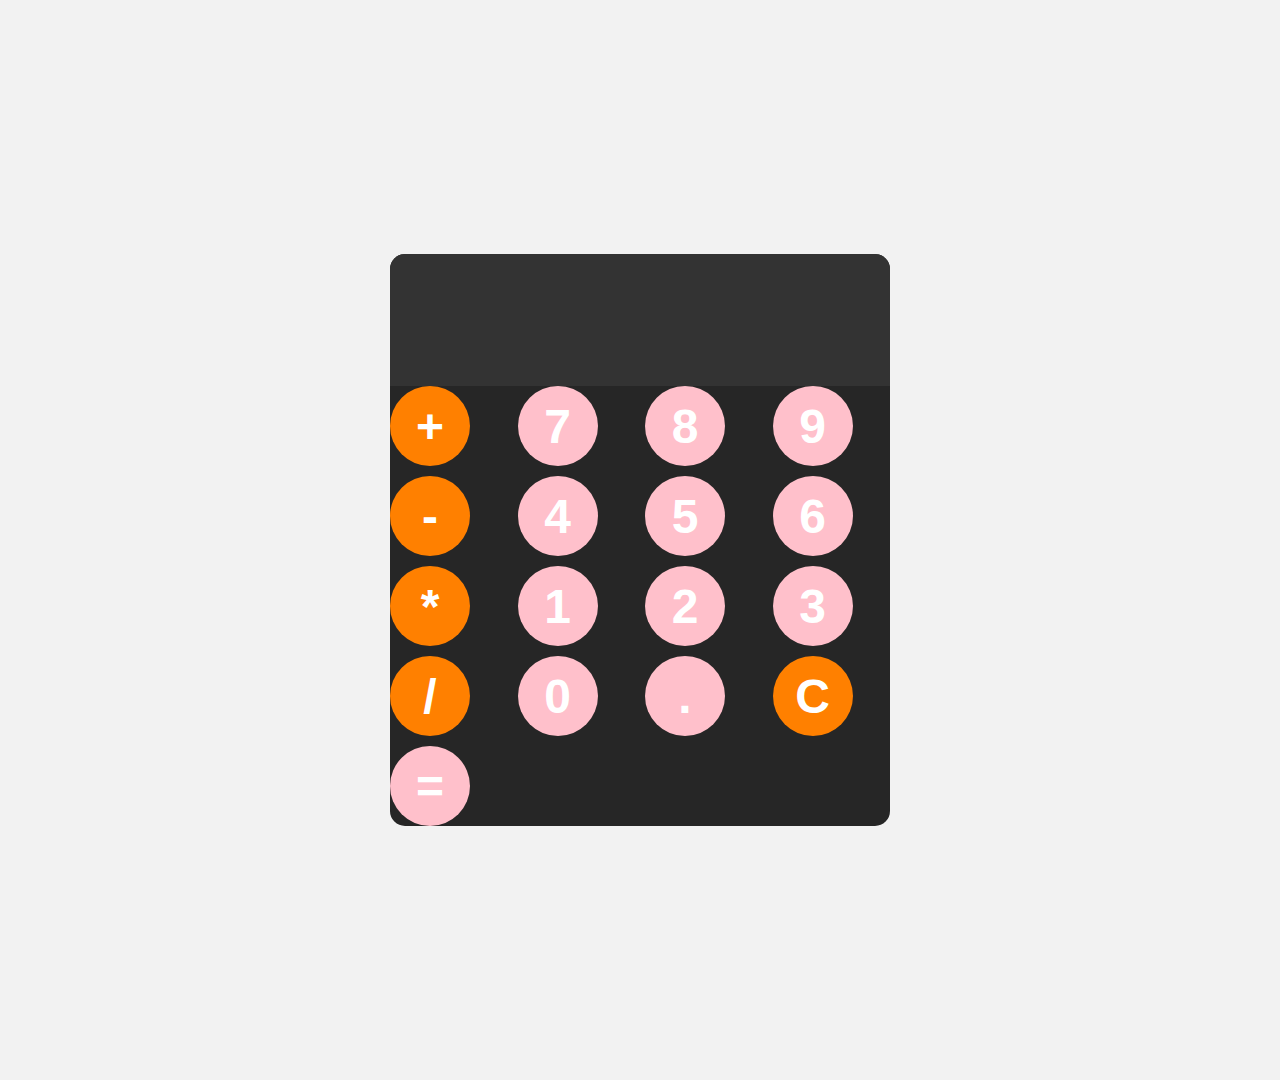
<file: index.html>
<!DOCTYPE html>
<html lang="en">
<head>
    <meta charset="UTF-8">
    <meta name="viewport" content="width=device-width, initial-scale=1.0">
    <title>Website</title>
    <link rel="stylesheet" href="index.css">
</head>
<body>

    <div id="calculator">
        <input id="display">
        <div id="keys">
 <button onclick="appendToDisplay('+')"class="operator-btn">+</button>  
 <button onclick="appendToDisplay('7')">7</button>
 <button onclick="appendToDisplay('8')">8</button>
 <button onclick="appendToDisplay('9')">9</button>
 <button onclick="appendToDisplay('-')"class="operator-btn">-</button>
 <button onclick="appendToDisplay('4')">4</button>
 <button onclick="appendToDisplay('5')">5</button>
 <button onclick="appendToDisplay('6')">6</button>
 <button onclick="appendToDisplay('*')"class="operator-btn">*</button>
 <button onclick="appendToDisplay('1')">1</button>
 <button onclick="appendToDisplay('2')">2</button>
 <button onclick="appendToDisplay('3')">3</button>
 <button onclick="appendToDisplay('/')"class="operator-btn">/</button>
 <button onclick="appendToDisplay('0')">0</button>
 <button onclick="appendToDisplay('.')">.</button>
 <button onclick="clearDisplay()"class="operator-btn">C</button>
 <button onclick="calculateResult()">=</button> 
         </div>
    </div>
 
 <script src="index.js" readonly></script>
</body>
</html>
</file>
<file: index.css>
body{
    margin:0;
    display:flex;
    justify-content:center;
    align-items:center;
    height:120vh;
    background-color:hsl(0,0%,95%);
    

}


#calculator{
    background-color:hsl(0,0%,15%);
    border-radius:15px;
    max-width:500px;
    overflow:hidden;
}
#display{
    width:100%;
    padding:20px;
    font-size:5rem;
    text-align:left;
    border:none;
    background-color:hsl(0,0%,20%);
    color:white;
}


#keys{
    display:grid;
    grid-template-columns:repeat(4,1fr);
    gap:10px;
    
}

button{
    width:80px;
    height:80px;
    border-radius:50px;
    border:none;
    background-color:pink;
    color:white;
    font-size:3rem;
    font-weight:bold;
    cursor:pointer;
}
button:hover{
    background-color:hsla(321, 65%, 56%, 1.00);
}
button:active{
    background-color:hsla(323, 70%, 61%, 1.00);
}
.operator-btn{
    background-color:hsl(30,100%,50%);
}
.operator-btn:hover{
    background-color:hsl(30,100%,65%);
}
.operator-btn:active{
    background-color:hsl(30,100%,80%);
}
</file>
